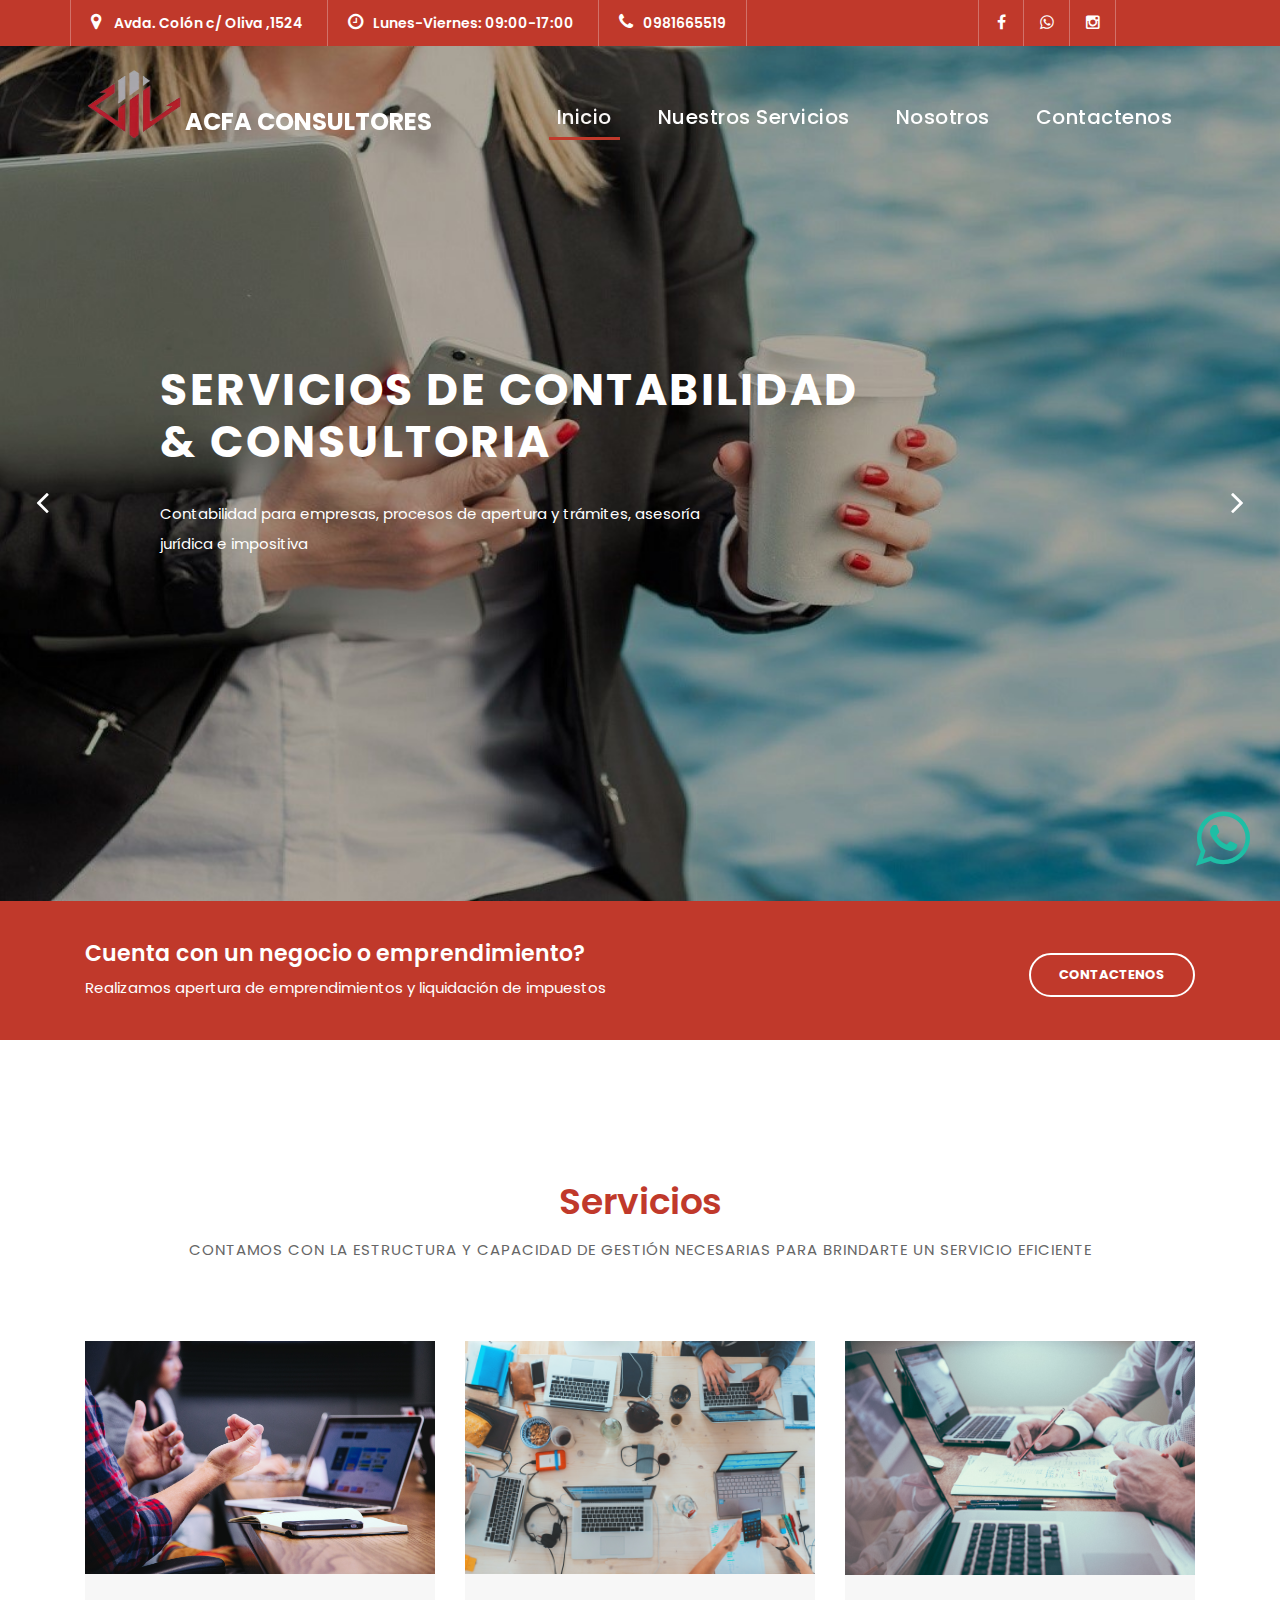
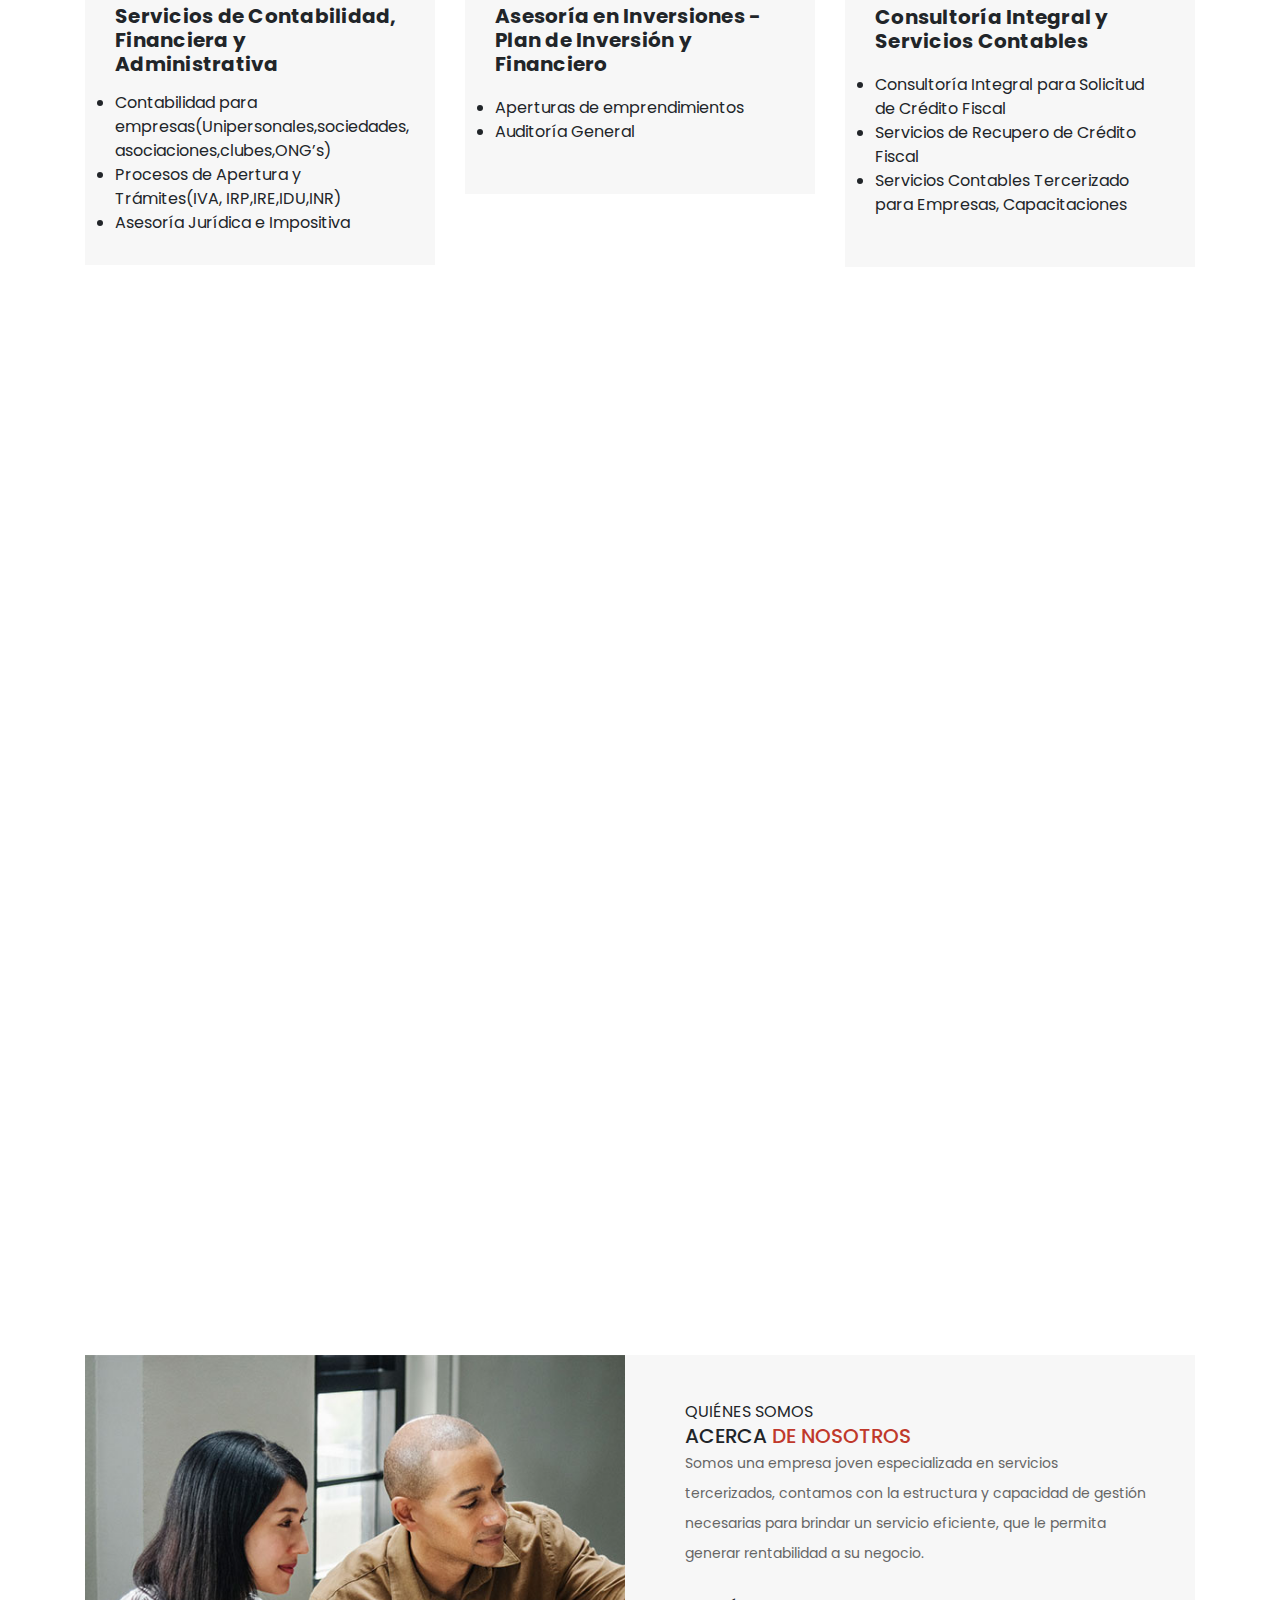
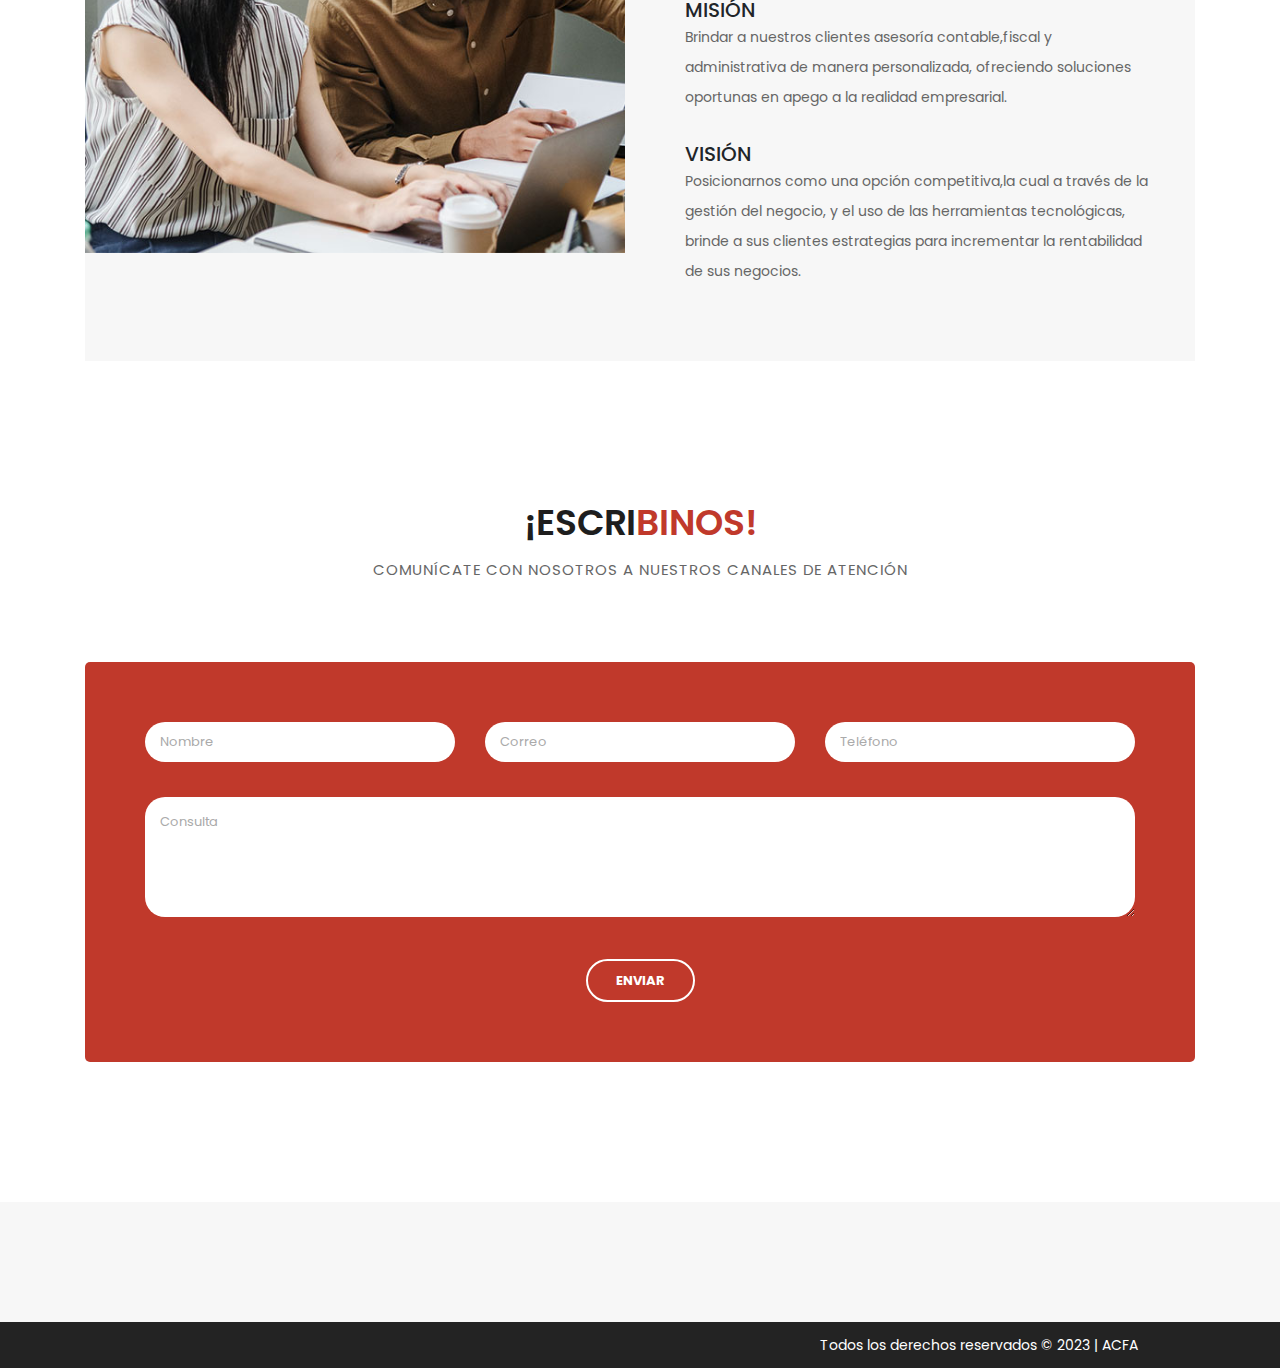
<file: index.html>
<!DOCTYPE html>
<html lang="en">

  <head>

    <meta charset="utf-8">
    <meta name="viewport" content="width=device-width, initial-scale=1, shrink-to-fit=no">
    <meta name="description" content="">
    <meta name="author" content="TemplateMo">
    <link href="https://fonts.googleapis.com/css?family=Poppins:100,200,300,400,500,600,700,800,900&display=swap" rel="stylesheet">

    <title>ACFA Consultores</title>

    <!-- Bootstrap core CSS -->
    <link href="vendor/bootstrap/css/bootstrap.min.css" rel="stylesheet">

    <!-- Additional CSS Files -->
    <link rel="stylesheet" href="assets/css/fontawesome.css">
    <link rel="stylesheet" href="assets/css/templatemo-finance-business.css">
    <link rel="stylesheet" href="assets/css/owl.css">
<!--

Finance Business TemplateMo

https://templatemo.com/tm-545-finance-business

-->
  </head>

  <body>
    <!-- !-- Messenger Plugin de chat Code -->
    <!-- <div id="fb-root"></div> -->

    <!-- Your Plugin de chat code -->
    <!-- <div id="fb-customer-chat" class="fb-customerchat">
    </div>

    <script>
      var chatbox = document.getElementById('fb-customer-chat');
      chatbox.setAttribute("page_id", "113781714928572");
      chatbox.setAttribute("attribution", "biz_inbox");
    </script>  -->

    <!-- Your SDK code -->
   <!--  <script>
      window.fbAsyncInit = function() {
        FB.init({
          xfbml            : true,
          version          : 'v15.0'
        });
      };

      (function(d, s, id) {
        var js, fjs = d.getElementsByTagName(s)[0];
        if (d.getElementById(id)) return;
        js = d.createElement(s); js.id = id;
        js.src = 'https://connect.facebook.net/es_ES/sdk/xfbml.customerchat.js';
        fjs.parentNode.insertBefore(js, fjs);
      }(document, 'script', 'facebook-jssdk'));
    </script> -->

    <!-- ***** Preloader Start ***** -->
   <!--  <div id="preloader">
        <div class="jumper">
            <div></div>
            <div></div>
            <div></div>
        </div>
    </div>   -->
    <!-- ***** Preloader End ***** -->

    <!-- Header -->
    <div class="sub-header">
      <div class="container">
        <div class="row">
          <div class=>
            <ul class="left-info">
              <li><a href="https://goo.gl/maps/C73hNKPEoaKsH5QG8" target="_blank"><i class="fa fa-map-marker"></i> Avda. Colón c/ Oliva ,1524 </a></li>
              <li><a href="#"><i class="fa fa-clock-o"></i>Lunes-Viernes: 09:00-17:00</a></li>
              <li><a href="#"><i class="fa fa-phone"></i>0981665519</a></li>
              
            </ul>
          </div>
          <div class="col-md-4">
            <ul class="right-icons">
              <li><a href="https://www.facebook.com/acfaconsultorespy"><i class="fa fa-facebook"></i></a></li>
              <li><a href="https://wa.link/le7ey8"><i class="fa fa-whatsapp"></i></a></li>
              <li><a href="https://www.instagram.com/acfaconsultorespy/"><i class="fa fa-instagram"></i></a></li>
              <!-- <li><a href="#"><i class="fa fa-behance"></i></a></li> -->
            </ul>
          </div>
        </div>
      </div>
    </div>

    <header class="">
      <nav class="navbar navbar-expand-lg">
        <div class="container">
          <div id="logo"><img src="img/logo_1_trasn.jpg" alt="ACFA"></div>
          <a class="navbar-brand" href="index.html">
            <h2>ACFA Consultores</h2></a>
          <button class="navbar-toggler" type="button" data-toggle="collapse" data-target="#navbarResponsive" aria-controls="navbarResponsive" aria-expanded="false" aria-label="Toggle navigation">
            <span class="navbar-toggler-icon"></span>
          </button>
          <div class="collapse navbar-collapse" id="navbarResponsive">
            <ul class="navbar-nav ml-auto">
              <li class="nav-item">
                <a class="nav-link current" href="#top"><h5>Inicio</h5>
                  <span class="sr-only">(current)</span>
                </a>
              </li>
              <li class="nav-item">
                <a class="nav-link" href="#services"><h5>Nuestros Servicios</h5></a>
              </li>
              <li class="nav-item">
                <a class="nav-link" href="#about"><h5>Nosotros</h5></a>
              </li>              
              <li class="nav-item">
                <a class="nav-link" href="#contactus"><h5>Contactenos</h5></a>
              </li>
              <!-- <li class="nav-item">
                <a class="nav-link external" href="index.html">Multi-page</a>
              </li> -->
            </ul>
          </div>
        </div>
      </nav>
    </header>

    <!-- Page Content -->
    <!-- Banner Starts Here -->
    <div class="main-banner header-text" id="top">
        <div class="Modern-Slider">
          <!-- Item -->
          <div class="item item-1">
            <div class="img-fill">
                <div class="text-content">
                  <h6></h6>
                  <h4>Servicios de Contabilidad<br>&amp; Consultoria</h4>
                  <p>Contabilidad para empresas, procesos de apertura y trámites, asesoría jurídica e impositiva <a href="index.html"></a></p>
                  <!-- <a href="#contactus" class="filled-button">Contactenos</a> -->
                </div>
            </div>
          </div>
          <!-- // Item -->
          <!-- Item -->
          <div class="item item-2">
            <div class="img-fill">
                <div class="text-content">
                  <!-- <h6>Asesoria en Inversiones</h6> -->
                  <h4>Asesoria en<br>Inversiones</h4> 
                  <p>Diseñamos estrategias de inversión  basadas en los objetivos del cliente</p>
                 <!--  <a href="#services" class="filled-button">Nuestros Servicios</a> -->
                </div>
            </div>
          </div>
          <!-- // Item -->
          <!-- Item -->
          <div class="item item-3">
            <div class="img-fill">
                <div class="text-content">
                  <!-- <h6>we have a solid background</h6> -->
                  <h4>Auditoría Impositiva<br>&amp; Externa</h4>
                  <p>Contamos con la estructura y capacidad de gestión necesarias para brindar un servicio eficiente en materia impositiva.</p>
                  <!-- <a href="#about" class="filled-button">learn more</a> -->
                </div>
            </div>
          </div>
          <!-- // Item -->
        </div>
    </div>
    <!-- Banner Ends Here -->

    <div class="request-form">
      <div class="container">
        <div class="row">
          <div class="col-md-8">
            <h4>Cuenta con un negocio o emprendimiento?</h4>
            <span>Realizamos apertura de emprendimientos y liquidación de impuestos</span>
          </div>
          <div class="col-md-4">
            <a href="#contactus" class="border-button">Contactenos</a>
            
          </div>
        </div>
      </div>
    </div>

    <div class="services" id="services">
      <div class="container">
        <div class="row">
          <div class="col-md-12">
            <div class="section-heading">
              <h2> <em>Servicios</em></h2>
              <span>Contamos con la estructura y capacidad de gestión necesarias para brindarte un servicio eficiente </span>
            </div>
          </div>
          <div class="col-md-4">
            <div class="service-item">
              <img src="assets/images/service_01.jpg" alt="">
              <div class="down-content">
                <h4>Servicios de Contabilidad, Financiera y Administrativa</h4>
                
                  <ul>
                    <li type="disc">
                      Contabilidad para empresas(Unipersonales,sociedades,
                      asociaciones,clubes,ONG’s)
                    </li>
                    <li type="disc">
                      Procesos de Apertura y Trámites(IVA, IRP,IRE,IDU,INR)
                    </li>
                    <li type="disc">
                      Asesoría Jurídica e Impositiva
                    </li>
                  </ul>
                
               <!--  <a href="" class="filled-button">Read More</a> -->
              </div>
            </div>
          </div>
          <div class="col-md-4">
            <div class="service-item">
              <img src="assets/images/service_02.jpg" alt="">
              <div class="down-content">
                <h4>Asesoría en Inversiones - Plan de Inversión y Financiero</h4>
                <p>
                  <ul>
                    <li type="disc">
                      Aperturas de emprendimientos
                    </li>
                    <li type="disc">
                      Auditoría General
                    </li>
                  </ul>

                </p>
                <!-- <a href="" class="filled-button">Read More</a> -->
              </div>
            </div>
          </div>
          <div class="col-md-4">
            <div class="service-item">
              <img src="assets/images/service_03.jpg" alt="">
              <div class="down-content">
                <h4>Consultoría Integral  y Servicios Contables</h4>
                <p>
                  <ul>
                    <li type="disc">
                     Consultoría Integral para Solicitud de Crédito Fiscal
                    </li>
                    <li type="disc">
                      Servicios de Recupero de Crédito Fiscal
                    </li>
                    <li type="disc">
                      Servicios Contables Tercerizado para Empresas, Capacitaciones
                    </li>
                  </ul>
                </p>
                <!-- <a href="" class="filled-button">Read More</a> -->
              </div>
            </div>
          </div>
        </div>
      </div>
    </div>

    <div class="fun-facts">
      <div class="container">
        <div class="row" style="align-content: center;">
          <h2>Servicios Contables</h2>
        </div>
        <div class="row">
          <div class="col-md-6">
            <p>- Aperturnas de RUC.</p>
            <p>- Declaración de impuestos de manera rápida.</p>
            <p>- Registración de Libro de Compras y Ventas IVA.</p>
            <p>- Preparación y presentación mensual de DDJJ de IVA.</p>
            <p>- Preparación y presentación mensual de DDJJ Informativas (Hechauka).</p>
            <p>- Registración de Libros Diario, Inventario y Mayor.</p>

          </div>
          <div class="col-md-6">
            <p>- Liquidación y presentación anual de la DDJJ del IVA, IRP,IRE.</p>
            <p>- Preparación y presentación anual de los Estados.</p>
            <p>- Financieros y sus Anexos (Resol.49/14).</p>
            <p>- Presentación de Balances Provisorios de forma trimestral.</p>
            <p>- Firma de los Estados Financieros.</p>
            <p>- Todos nuestros servicios contables son proveídos con puntualidad y regularidad bajo los más estrictos estándares de control.</p>
          </div>
        </div>
      </div>
    </div>

    <div class="more-info" id="about">
      <div class="container">
        <div class="row">
          <div class="col-md-12">
            <div class="more-info-content">
              <div class="row">
                <div class="col-md-6">
                  <div class="left-image">
                    <img src="assets/images/more-info.jpg" alt="">
                  </div>
                </div>
                <div class="col-md-6 align-self-center">
                  <div class="right-content">
                    <div class="content-wrapper">    
                    <div>   
                      <h7>QUIÉNES SOMOS</h7>
                      <h5>ACERCA <em>DE NOSOTROS</em></h5>
                      <p>Somos una empresa joven especializada en servicios tercerizados, contamos con la estructura y capacidad de gestión necesarias para brindar un servicio eficiente, que le permita generar rentabilidad a su negocio.</p>
                      <!-- <a href="#" class="filled-button">Read More</a> -->
                    </div>
                    <div>
                      <h5>MISIÓN</h5>
                      <P>Brindar a nuestros clientes asesoría contable,fiscal y administrativa de manera personalizada, ofreciendo soluciones oportunas en apego a la realidad empresarial.</P>
                    </div>
                    <div>
                      <h5>VISIÓN</h5>
                      <P>Posicionarnos como una opción competitiva,la cual a través de la gestión del negocio, y el uso de las herramientas tecnológicas, brinde a sus clientes estrategias para incrementar la rentabilidad de sus negocios.</P>
                    </div>         
                  </div>
                  </div>
                </div>
              </div>
            </div>
          </div>
        </div>
      </div>
    </div>

  <!--  <div class="testimonials">
      <div class="container">
        <div class="row">
          <div class="col-md-12">
            <div class="section-heading">
              <h2>What they say <em>about us</em></h2>
              <span>testimonials from our greatest clients</span>
            </div>
          </div>
          <div class="col-md-12">
            <div class="owl-testimonials owl-carousel">
              
              <div class="testimonial-item">
                <div class="inner-content">
                  <h4>George Walker</h4>
                  <span>Chief Financial Analyst</span>
                  <p>"Nulla ullamcorper, ipsum vel condimentum congue, mi odio vehicula tellus, sit amet malesuada justo sem sit amet quam. Pellentesque in sagittis lacus."</p>
                </div>
                <img src="http://placehold.it/60x60" alt="">
              </div>
              
              <div class="testimonial-item">
                <div class="inner-content">
                  <h4>John Smith</h4>
                  <span>Market Specialist</span>
                  <p>"In eget leo ante. Sed nibh leo, laoreet accumsan euismod quis, scelerisque a nunc. Mauris accumsan, arcu id ornare malesuada, est nulla luctus nisi."</p>
                </div>
                <img src="http://placehold.it/60x60" alt="">
              </div>
              
              <div class="testimonial-item">
                <div class="inner-content">
                  <h4>David Wood</h4>
                  <span>Chief Accountant</span>
                  <p>"Ut ultricies maximus turpis, in sollicitudin ligula posuere vel. Donec finibus maximus neque, vitae egestas quam imperdiet nec. Proin nec mauris eu tortor consectetur tristique."</p>
                </div>
                <img src="http://placehold.it/60x60" alt="">
              </div>
              
              <div class="testimonial-item">
                <div class="inner-content">
                  <h4>Andrew Boom</h4>
                  <span>Marketing Head</span>
                  <p>"Curabitur sollicitudin, tortor at suscipit volutpat, nisi arcu aliquet dui, vitae semper sem turpis quis libero. Quisque vulputate lacinia nisl ac lobortis."</p>
                </div>
                <img src="http://placehold.it/60x60" alt="">
              </div>
              
            </div>
          </div>
        </div>
      </div>
    </div>-->

    <div class="callback-form" id="contactus">
      <div class="container">
        <div class="row">
          <div class="col-md-12">
            <div class="section-heading">
              <h2>¡ESCRI<em>BINOS!</em></h2>
              <span>Comunícate con nosotros a nuestros canales de atención</span>
            </div>
          </div>
          <div class="col-md-12">
            <div class="contact-form">
              <form id="contact" action="https://formsubmit.co/acfaconsultora@gmail.com" method="POST" >
                <div class="row">
                  <div class="col-lg-4 col-md-12 col-sm-12">
                    <fieldset>
                      <input name="name"  type="text" class="form-control" id="name" placeholder="Nombre" required="">
                    </fieldset>
                  </div>
                  <div class="col-lg-4 col-md-12 col-sm-12">
                    <fieldset>
                      <input name="email" type="text" class="form-control" id="email" pattern="[^ @]*@[^ @]*" placeholder="Correo" required="">
                    </fieldset>
                  </div>
                  <div class="col-lg-4 col-md-12 col-sm-12">
                    <fieldset>
                      <input name="phone" type="phone" class="form-control" id="phone" placeholder="Teléfono" required="">
                    </fieldset>
                  </div>
                  <div class="col-lg-12">
                    <fieldset>
                      <textarea name="message" rows="6" class="form-control" id="message" placeholder="Consulta" required=""></textarea>
                    </fieldset>
                  </div>
                  <div class="col-lg-12">
                    <fieldset>
                      <button type="submit" id="form-submit" class="border-button">ENVIAR</button>
                    </fieldset>
                  </div>
                </div>
              </form>
            </div>
          </div>
        </div>
      </div>
    </div>

    <div class="partners">
       <!-- <div class="container">
        <div class="row">
          <div class="col-md-12">
            <div class="owl-partners owl-carousel">
            
              <div class="partner-item">
                <img src="assets/images/client-01.png" title="1" alt="1">
              </div>
              
              <div class="partner-item">
                <img src="assets/images/client-01.png" title="2" alt="2">
              </div>
              
              <div class="partner-item">
                <img src="assets/images/client-01.png" title="3" alt="3">
              </div>
              
              <div class="partner-item">
                <img src="assets/images/client-01.png" title="4" alt="4">
              </div>
              
              <div class="partner-item">
                <img src="assets/images/client-01.png" title="5" alt="5">
              </div>
              
            </div>
          </div>
        </div>
      </div>-->
    </div>

   <a id="app-whatsapp" target="_blank" href="https://api.whatsapp.com/send?phone=595981665519&amp;text=¡Hola ACFA!&nbsp;Me gustaría saber más de&nbsp;los servicios&nbsp;que ofrecen.">
      <i class="fa fa-whatsapp"></i>
    </a> 

   <!--  <a id="app-messenger" target="_blank" href="https://www.facebook.com/profile.php?id=100089053637667">
      <i class="fa fa-facebook"></i>
    </a>  
    <script src="https://apps.elfsight.com/p/platform.js" defer></script>
    <div class="elfsight-app-bad6d209-56a4-49f5-abc4-73b6e19af185"></div>-->

    <!-- Footer Starts Here -->
     <footer>
      <div class="container">
        <div class="row"> 
          
          <!-- <div class="footer-item last-item">
            <ul class="social-icons">
              <li><a rel="nofollow" href="https://www.facebook.com/acfaconsultorespy" target="_blank"><i class="fa fa-facebook"></i></a></li>
              <li><a href="https://wa.link/jd1eo9"><i class="fa fa-whatsapp"></i></a></li>
              <li><a href="https://www.instagram.com/acfaconsultorespy/"><i class="fa fa-instagram"></i></a></li>
              <li><a href="#"><i class="fa fa-behance"></i></a></li> 
            </ul>   
          </div> -->

          <div class="footer-item last-item copidesc">
              <p>Todos los derechos reservados © 2023 | ACFA </p>
          </div>

        </div> 
      </div>
    </footer> 
 <!--    
    <div class="sub-footer">
      <div class="container">
        <div class="row">
          <div class="col-md-6 footer-item">
            <p>Copyright &copy; 2022 Ruth Vargas.
            
           <!--  - Design: <a rel="nofollow noopener" href="https://templatemo.com" target="_blank">TemplateMo</a><br>
            Distributed By: <a rel="nofollow noopener" href="https://themewagon.com" target="_blank">ThemeWagon</a> -->
          </p>
          </div>
        </div>
      </div>
    </div>  

    <!-- Bootstrap core JavaScript -->
    <script src="vendor/jquery/jquery.min.js"></script>
    <script src="vendor/bootstrap/js/bootstrap.bundle.min.js"></script>

    <!-- Additional Scripts -->
    <script src="assets/js/jquery.singlePageNav.min.js"></script>
    <script src="assets/js/custom.js"></script>
    <script src="assets/js/owl.js"></script>
    <script src="assets/js/slick.js"></script>
    <script src="assets/js/accordions.js"></script>
    <script>
      $(function() {
        // Single Page Nav
        $('#navbarResponsive').singlePageNav({
          'offset': 100,
          'filter': ':not(.external)'
        });

        // On mobile, close the menu after nav-link click
        $('#navbarResponsive .navbar-nav .nav-item .nav-link').click(function(){
          $('#navbarResponsive').removeClass('show');
        });
      });
    </script>

    <script language = "text/Javascript"> 
      cleared[0] = cleared[1] = cleared[2] = 0; //set a cleared flag for each field
      function clearField(t){                   //declaring the array outside of the
      if(! cleared[t.id]){                      // function makes it static and global
          cleared[t.id] = 1;  // you could use true and false, but that's more typing
          t.value='';         // with more chance of typos
          t.style.color='#fff';
          }
      }
    </script>

  </body>
</html>
</file>
<file: assets/css/templatemo-finance-business.css>
/* 

TemplateMo - Finance Business

https://templatemo.com/tm-545-finance-business

*/
#logo img{
 height: 100px;
 width: 100px;
 padding-bottom:25px;
}

body {
  font-family: 'Poppins', sans-serif;
  overflow-x: hidden;
  text-rendering: optimizeLegibility;
  -webkit-font-smoothing: antialiased;
  -moz-osx-font-smoothing: grayscale;
}
p {
	margin-bottom: 0px;
	font-size: 14px;
	color: #666666;
	line-height: 30px;
}
a {
	text-decoration: none!important;
}
ul {
	padding: 0;
	margin: 0;
	list-style: none;
}

h1,h2,h3,h4,h5,h6 {
	margin: 0px;
}

a.filled-button {
	background-color:  #C0392B ;
	color: #fff;
	font-size: 13px;
	text-transform: uppercase;
	font-weight: 700;
	padding: 12px 30px;
	border-radius: 30px;
	display: inline-block;
	transition: all 0.3s;
}

a.filled-button:hover {
	background-color: #fff;
	color: #C0392B ;
}

a.border-button {
	background-color: transparent;
	color: #fff;
	border: 2px solid #fff;
	font-size: 13px;
	text-transform: uppercase;
	font-weight: 700;
	padding: 10px 28px;
	border-radius: 30px;
	display: inline-block;
	transition: all 0.3s;
}

a.border-button:hover {
	background-color: #fff;
	color: #C0392B ;
}

.section-heading {
	text-align: center;
	margin-bottom: 80px;
}

.section-heading h2 {
	font-size: 36px;
	font-weight: 600;
	color: #1e1e1e;
}

.section-heading em {
	font-style: normal;
	color: #C0392B ;
}

.section-heading span {
	display: block;
	margin-top: 15px;
	text-transform: uppercase;
	font-size: 15px;
	color: #666;
	letter-spacing: 1px;
}

#preloader {
  overflow: hidden;
  background: #C0392B ;
  left: 0;
  right: 0;
  top: 0;
  bottom: 0;
  position: fixed;
  z-index: 9999999;
  color: #fff;
}

#preloader .jumper {
  left: 0;
  top: 0;
  right: 0;
  bottom: 0;
  display: block;
  position: absolute;
  margin: auto;
  width: 50px;
  height: 50px;
}

#preloader .jumper > div {
  background-color: #fff;
  width: 10px;
  height: 10px;
  border-radius: 100%;
  -webkit-animation-fill-mode: both;
  animation-fill-mode: both;
  position: absolute;
  opacity: 0;
  width: 50px;
  height: 50px;
  -webkit-animation: jumper 1s 0s linear infinite;
  animation: jumper 1s 0s linear infinite;
}

#preloader .jumper > div:nth-child(2) {
  -webkit-animation-delay: 0.33333s;
  animation-delay: 0.33333s;
}

#preloader .jumper > div:nth-child(3) {
  -webkit-animation-delay: 0.66666s;
  animation-delay: 0.66666s;
}

@-webkit-keyframes jumper {
  0% {
    opacity: 0;
    -webkit-transform: scale(0);
    transform: scale(0);
  }
  5% {
    opacity: 1;
  }
  100% {
    -webkit-transform: scale(1);
    transform: scale(1);
    opacity: 0;
  }
}

@keyframes jumper {
  0% {
    opacity: 0;
    -webkit-transform: scale(0);
    transform: scale(0);
  }
  5% {
    opacity: 1;
  }
  100% {
    opacity: 0;
  }
}

/* Sub Header Style */

.sub-header {
	background-color: #C0392B ;
	height: 46px;
	line-height: 46px;
}

.sub-header ul li {
	display: inline-block;
}

.sub-header ul.left-info li {
	border-left: 1px solid rgba(250,250,250,0.3);
	padding: 0px 20px;
}

.sub-header ul.left-info li:last-child {
	border-right: 1px solid rgba(250,250,250,0.3);
}

.sub-header ul.left-info li i {
	margin-right: 10px;
	font-size: 18px;
}

.sub-header ul.left-info li a {
	color: #fff;
	font-size: 14px;
	font-weight: 600;
}

.sub-header ul.right-icons {
	float: right;
}

.sub-header ul.right-icons li {
	margin-right: -4px;
	width: 46px;
	display: inline-block;
	text-align: center;
	border-right: 1px solid rgba(250,250,250,0.3);
}

.sub-header ul.right-icons li:first-child {
	border-left: 1px solid rgba(250,250,250,0.3);
}

.sub-header ul.right-icons li a {
	color: #fff;
	transition: all 0.3s;
}

.sub-header ul.right-icons li a:hover {
	opacity: 0.75;
}



/* Header Style */
header {
	position: absolute;
	z-index: 99999;
	width: 100%;
	background-color: transparent!important;
	height: 80px;
	-webkit-transition: all 0.3s ease-in-out 0s;
    -moz-transition: all 0.3s ease-in-out 0s;
    -o-transition: all 0.3s ease-in-out 0s;
    transition: all 0.3s ease-in-out 0s;
}
header .navbar {
	padding: 20px 0px;
}
.background-header .navbar {
	padding: 10px 0px;
}
.background-header {
	top: 0;
	position: fixed;
	background-color: #fff!important;
	box-shadow: 0px 1px 10px rgba(0,0,0,0.1);
}
.background-header .navbar-brand h2 {
	color: #C0392B !important;
}
.background-header .navbar-nav a.nav-link {
	color: #1e1e1e!important;
}
.background-header .navbar-nav .nav-link:hover,
.background-header .navbar-nav .active>.nav-link,
.background-header .navbar-nav .nav-link.current,
.background-header .navbar-nav .nav-link.show,
.background-header .navbar-nav .show>.nav-link {
	color: #C0392B !important;
}
.navbar .navbar-brand {
	float: 	left;
	margin-top: 12px;
	outline: none;
}
.navbar .navbar-brand h2 {
	color: #fff;
	text-transform: uppercase;
	font-size: 24px;
	font-weight: 700;
	-webkit-transition: all .3s ease 0s;
    -moz-transition: all .3s ease 0s;
    -o-transition: all .3s ease 0s;
    transition: all .3s ease 0s;
}
.navbar .navbar-brand h2 em {
	font-style: normal;
	font-size: 16px;
}
#navbarResponsive {
	z-index: 999;
}
.navbar-collapse {
	text-align: center;
}
.navbar .navbar-nav .nav-item {
	margin: 0px 15px;
}
.navbar .navbar-nav a.nav-link {
	text-transform: capitalize;
	font-size: 15px;
	font-weight: 300;
	letter-spacing: 0.5px;
	color: #fff;
	transition: all 0.5s;
	margin-top: 5px;
}
.navbar .navbar-nav .nav-link:hover,
.navbar .navbar-nav .active>.nav-link,
.navbar .navbar-nav .nav-link.current,
.navbar .navbar-nav .nav-link.show,
.navbar .navbar-nav .show>.nav-link {
	color: #faf7f6 ;
	border-bottom: 3px solid #C0392B ;
}
.navbar .navbar-toggler-icon {
	background-image: none;
}
.navbar .navbar-toggler {
	border-color: #fff;
	background-color: #fff;	
	height: 36px;
	outline: none;
	border-radius: 0px;
	position: absolute;
	right: 30px;
	top: 20px;
}
.navbar .navbar-toggler-icon:after {
	content: '\f0c9';
	color: #C0392B ;
	font-size: 18px;
	line-height: 26px;
	font-family: 'FontAwesome';
}



/* Banner Style */

.img-fill{
  width: 100%;
  display: block;
  overflow: hidden;
  position: relative;
  text-align: center;
}

.img-fill img {
  min-height: 100%;
  min-width: 100%;
  position: relative;
  display: inline-block;
  max-width: none;
}

*,
*:before,
*:after {
  -webkit-box-sizing: border-box;
  box-sizing: border-box;
  -webkit-font-smoothing: antialiased;
  -moz-osx-font-smoothing: grayscale;
}

.Grid1k {
  padding: 0 15px;
  max-width: 1200px;
  margin: auto;
}

.blocks-box,
.slick-slider {
  margin: 0;
  padding: 0!important;
}

.slick-slide {
  float: left;
  padding: 0;
}

.Modern-Slider .item .img-fill {
	background-size: cover;
	background-position: center center;
	background-repeat: no-repeat;
	height:95vh;
}

.Modern-Slider .item-1 .img-fill {
	background-image: url(../images/slide_01.jpg);
}

.Modern-Slider .item-2 .img-fill {
	background-image: url(../images/slide_02.jpg);
}

.Modern-Slider .item-3 .img-fill {
	background-image: url(../images/slide_03.jpg);
}

.Modern-Slider .NextArrow{
  position:absolute;
  top:50%;
  right:30px;
  border:0 none;
  background-color: transparent;
  text-align:center;
  font-size: 36px;
  font-family: 'FontAwesome';
  color:#FFF;
  z-index:5;
  outline: none;
  cursor: pointer;
}

.Modern-Slider .NextArrow:before{
  content:'\f105';
}

.Modern-Slider .PrevArrow {
  position:absolute;
  top:50%;
  left:30px;
  border:0 none;
  background-color: transparent;
  text-align:center;
  font-size: 36px;
  font-family: 'FontAwesome';
  color:#FFF;
  z-index:5;
  outline: none;
  cursor: pointer;
}

.Modern-Slider .PrevArrow:before{
  content:'\f104';
}

ul.slick-dots {
  display: none!important;
}

.Modern-Slider .text-content {
	text-align: left;
  	width: 75%;
  	position: absolute;
  	top: 50%;
  	left: 50%;
  	transform: translate(-50%, -50%);
}

.Modern-Slider .item h6 {
  margin-bottom: 15px;
  font-size: 22px;
  text-transform: uppercase;
  font-weight: 700;
  letter-spacing: 1px;
  color:#C0392B ;
  animation:fadeOutRight 1s both;
}

.Modern-Slider .item h4 {
  margin-bottom: 30px;
  text-transform: uppercase;
  font-size: 44px;
  font-weight: 700;
  letter-spacing: 2.5px;
  color:#FFF;
  overflow:hidden;
  animation:fadeOutLeft 1s both;
}

.Modern-Slider .item p {
	max-width: 570px;
	color: #fff;
	font-size: 15px;
	font-weight: 400;
	line-height: 30px;
	margin-bottom: 40px;
}

.Modern-Slider .item a {
  margin: 0 5px;
}

.Modern-Slider .item.slick-active h6{
  animation:fadeInDown 1s both 1s;
}

.Modern-Slider .item.slick-active h4{
  animation:fadeInLeft 1s both 1.5s;
}

.Modern-Slider .item.slick-active{
  animation:Slick-FastSwipeIn 1s both;
}

.Modern-Slider .buttons {
  position: relative;
}

.Modern-Slider {background:#000;}


/* ==== Slick Slider Css Ruls === */
.slick-slider{position:relative;display:block;-webkit-user-select:none;-moz-user-select:none;-ms-user-select:none;user-select:none;-webkit-touch-callout:none;-khtml-user-select:none;-ms-touch-action:pan-y;touch-action:pan-y;-webkit-tap-highlight-color:transparent}
.slick-list{position:relative;display:block;overflow:hidden;margin:0;padding:0}
.slick-list:focus{outline:none}.slick-list.dragging{cursor:hand}
.slick-slider .slick-track,.slick-slider .slick-list{-webkit-transform:translate3d(0,0,0);-ms-transform:translate3d(0,0,0);transform:translate3d(0,0,0)}
.slick-track{position:relative;top:0;left:0;display:block}
.slick-track:before,.slick-track:after{display:table;content:''}.slick-track:after{clear:both}
.slick-loading .slick-track{visibility:hidden}
.slick-slide{display:none;float:left /* If RTL Make This Right */ ;height:100%;min-height:1px}
.slick-slide.dragging img{pointer-events:none}
.slick-initialized .slick-slide{display:block}
.slick-loading .slick-slide{visibility:hidden}
.slick-vertical .slick-slide{display:block;height:auto;border:1px solid transparent}




/* Request Form */

.request-form {
	background-color: #C0392B ;
	padding: 40px 0px;
	color: #fff;
}

.request-form h4 {
	font-size: 22px;
	font-weight: 600;
}

.request-form span {
	font-size: 15px;
	font-weight: 400;
	display: inline-block;
	margin-top: 10px;
}

.request-form a.border-button {
	margin-top: 12px;
	float: right;
}




/* Services */

.services {
	margin-top: 140px;
}

.service-item img {
	width: 100%;
	overflow: hidden;
}

.service-item .down-content {
	background-color: #f7f7f7;
	padding: 30px;
}

.service-item .down-content h4 {
	font-size: 20px;
	font-weight: 700;
	letter-spacing: 0.25px;
	margin-bottom: 15px;
}

.service-item .down-content p {
	margin-bottom: 20px;
}



/* Fun Facts */

.fun-facts {
	margin-top: 140px;
	background-image: url(../images/fun-facts-bg.jpg);
	background-position: center center;
	background-repeat: no-repeat;
	background-size: cover;
	background-attachment: fixed;
	padding: 140px 0px;
	color: #fff;
}

.fun-facts span {
	text-transform: uppercase;
	font-size: 15px;
	color: #fff;
	letter-spacing: 1px;
	margin-bottom: 10px;
	display: block;
}

.fun-facts h2 {
	font-size: 36px;
	font-weight: 600;
	margin-bottom: 35px;
}

.fun-facts em {
	font-style: normal;
	color: #C0392B ;
}

.fun-facts p {
	color: #fff;
	margin-bottom: 40px;
}

.fun-facts .left-content {
	margin-right: 45px;
}

.count-area-content {
	text-align: center;
	background-color: rgba(250,250,250,0.1);
	padding: 25px 30px 35px 30px;
	margin: 15px 0px;
}

.count-digit {
    margin: 5px 0px;
    color: #C0392B ;
    font-weight: 700;
    font-size: 36px;
}
.count-title {
    font-size: 20px;
    font-weight: 600;
    color: #fff;
    letter-spacing: 0.5px;
}



/* More Info */

.more-info {
	margin-top: 140px;
}

.more-info .left-image img {
	width: 100%;
	overflow: hidden;
}

.more-info .more-info-content {
	background-color: #f7f7f7;
}

.about-info .more-info-content {
	background-color: transparent;
}

.about-info .right-content {
	padding: 0px!important;
	margin-right: 30px;
}

.more-info .right-content {
	padding: 45px 45px 45px 30px;
}

.more-info .right-content span {
	text-transform: uppercase;
	font-size: 15px;
	color: #666;
	letter-spacing: 1px;
	margin-bottom: 10px;
	display: block;
}

.more-info .right-content h2 {
	font-size: 36px;
	font-weight: 600;
	margin-bottom: 35px;
}

.more-info .right-content em {
	font-style: normal;
	color: #C0392B ;
}

.more-info .right-content p {
	margin-bottom: 30px;
}


/* Testimonials Style */

.about-testimonials {
	margin-top: 0px!important;
}

.testimonials {
	margin-top: 140px;
	background-color: #f7f7f7;
	padding: 140px 0px;
}
.testimonial-item .inner-content {
	text-align: center;
	background-color: #fff;	
	padding: 30px;
	border-radius: 5px;
}
.testimonial-item p {
	font-size: 14px;
	font-weight: 400;
}
.testimonial-item h4 {
	font-size: 19px;
	font-weight: 700;
	color: #1e1e1e;
	letter-spacing: 0.5px;
	margin-bottom: 0px;
}
.testimonial-item span {
	display: inline-block;
	margin-top: 8px;
	font-weight: 600;
	font-size: 14px;
	color: #C0392B ;
}
.testimonial-item img {
	max-width: 60px;
	border-radius: 50%;
	margin: 25px auto 0px auto;
}




/* Call Back Style */

.callback-services {
	border-top: 1px solid #eee;
	padding-top: 140px;
}

.contact-us {
	background-color: #f7f7f7;
	padding: 140px 0px;
}

.contact-us .contact-form {
	background-color: transparent!important;
	padding: 0!important;
}

.callback-form {
	margin-top: 140px;
}

.callback-form .contact-form {
	background-color: #C0392B ;
	padding: 60px;
	border-radius: 5px;
	text-align: center;
}

.callback-form .contact-form input {
	border-radius: 20px;
	height: 40px;
	line-height: 40px;
	display: inline-block;
	padding: 0px 15px;
	color: #6a6a6a;
	font-size: 13px;
	text-transform: none;
	box-shadow: none;
	border: none;
	margin-bottom: 35px;
}

.callback-form .contact-form input:focus {
	outline: none;
	box-shadow: none;
	border: none;
}

.callback-form .contact-form textarea {
	border-radius: 20px;
	height: 120px;
	max-height: 200px;
	min-height: 120px;
	display: inline-block;
	padding: 15px;
	color: #6a6a6a;
	font-size: 13px;
	text-transform: none;
	box-shadow: none;
	border: none;
	margin-bottom: 35px;
}

.callback-form .contact-form textarea:focus {
	outline: none;
	box-shadow: none;
	border: none;
}

.callback-form .contact-form ::-webkit-input-placeholder { /* Edge */
  color: #aaa;
}
.callback-form .contact-form :-ms-input-placeholder { /* Internet Explorer 10-11 */
  color: #aaa;
}
.callback-form .contact-form ::placeholder {
  color: #aaa;
}

.callback-form .contact-form button.border-button {
	background-color: transparent;
	color: #fff;
	border: 2px solid #fff;
	font-size: 13px;
	text-transform: uppercase;
	font-weight: 700;
	padding: 10px 28px;
	border-radius: 30px;
	display: inline-block;
	transition: all 0.3s;
	outline: none;
	box-shadow: none;
	text-shadow: none;
	cursor: pointer;
}

.callback-form .contact-form button.border-button:hover {
	background-color: #fff;
	color: #C0392B ;
}

.contact-us .contact-form button.filled-button {
	background-color: #C0392B ;
	color: #fff;
	border: none;
	font-size: 13px;
	text-transform: uppercase;
	font-weight: 700;
	padding: 12px 30px;
	border-radius: 30px;
	display: inline-block;
	transition: all 0.3s;
	outline: none;
	box-shadow: none;
	text-shadow: none;
	cursor: pointer;
}

.contact-us .contact-form button.filled-button:hover {
	background-color: #fff;
	color: #C0392B ;
}



/* Partners Style */

.contact-partners {
	margin-top: -8px!important;
}

.partners {
	margin-top: 140px;
	background-color: #f7f7f7;
	padding: 60px 0px;
}

.partners .owl-item {
	text-align: center;
	cursor: pointer;
}

.partners .partner-item img {
	max-width: 156px;
	margin: auto;
}



/* Footer Style */

footer {
	background-color: #232323;
	padding: 8px 0px;
	color: #fff;
}

footer h4 {
	color: #fff;
	font-size: 20px;
	font-weight: 600;
	letter-spacing: 0.25px;
	margin-bottom: 35px;
}
footer p {
	color: #fff;
}

/* footer ul.social-icons {
	margin-top: 25px;
	margin-left: 80px;
} */

footer ul.social-icons li {
	display: inline-block;
	margin-right: 5px;
}

footer ul.social-icons li:last-child {
	margin-right: 0px;
}

footer ul.social-icons li a {
	width: 34px;
	height: 34px;
	display: inline-block;
	line-height: 34px;
	text-align: center;
	background-color: #fff;
	color: #232323;
	border-radius: 50%;
	transition: all 0.3s;
}

footer ul.social-icons li a:hover {
	background-color: #C0392B ;
}

footer ul.menu-list li {
	margin-bottom: 13px;
}

footer ul.menu-list li:last-child {
	margin-bottom: 0px;
}

footer ul.menu-list li a {
	font-size: 14px;
	color: #fff;
	transition: all 0.3s;
}

footer ul.menu-list li a:hover {
	color: #C0392B ;
}

footer .contact-form input {
	border-radius: 20px;
	height: 40px;
	line-height: 40px;
	display: inline-block;
	padding: 0px 15px;
	color: #aaa!important;
	background-color: #343434;
	font-size: 13px;
	text-transform: none;
	box-shadow: none;
	border: none;
	margin-bottom: 15px;
}

footer .contact-form input:focus {
	outline: none;
	box-shadow: none;
	border: none;
	background-color: #343434;
}

footer .contact-form textarea {
	border-radius: 20px;
	height: 120px;
	max-height: 200px;
	min-height: 120px;
	display: inline-block;
	padding: 15px;
	color: #aaa!important;
	background-color: #343434;
	font-size: 13px;
	text-transform: none;
	box-shadow: none;
	border: none;
	margin-bottom: 15px;
}

footer .contact-form textarea:focus {
	outline: none;
	box-shadow: none;
	border: none;
	background-color: #343434;
}

footer .contact-form ::-webkit-input-placeholder { /* Edge */
  color: #aaa;
}
footer .contact-form :-ms-input-placeholder { /* Internet Explorer 10-11 */
  color: #aaa;
}
footer .contact-form ::placeholder {
  color: #aaa;
}

footer .contact-form button.filled-button {
	background-color: transparent;
	color: #fff;
	background-color: #C0392B ;
	border: none;
	font-size: 13px;
	text-transform: uppercase;
	font-weight: 700;
	padding: 12px 30px;
	border-radius: 30px;
	display: inline-block;
	transition: all 0.3s;
	outline: none;
	box-shadow: none;
	text-shadow: none;
	cursor: pointer;
}

footer .contact-form button.filled-button:hover {
	background-color: #fff;
	color: #C0392B ;
}

.copidesc{
	margin-left: 750px;
}


/* Sub-footer Style */

.sub-footer {
	background-color: #343434;
	text-align: center;
	padding: 25px 0px;
}

.sub-footer p {
	color: #fff;
	font-weight: 300;
	letter-spacing: 0.5px;
}

.sub-footer a {
	color: #fff;
}


.page-heading {
	text-align: center;
	background-image: url(../images/page-heading-bg.jpg);
	background-position: center center;
	background-repeat: no-repeat;
	background-size: cover;
	padding: 230px 0px 150px 0px;
	color: #fff;
}

.page-heading h1 {
	text-transform: capitalize;
	font-size: 36px;
	font-weight: 700;
	letter-spacing: 2px;
	margin-bottom: 18px;
}

.page-heading span {
	font-size: 15px;
	text-transform: uppercase;
	letter-spacing: 1px;
	color: #fff;
	display: block;
}


/* team */

.team {
	background-color: #f7f7f7;
	margin-top: 140px;
	margin-bottom: -140px;
	padding: 120px 0px;
}

.team-item img {
	width: 100%;
	overflow: hidden;
}

.team-item .down-content {
	background-color: #fff;
	padding: 30px;
}

.team-item .down-content h4 {
	font-size: 20px;
	font-weight: 700;
	letter-spacing: 0.25px;
	margin-bottom: 10px;
}

.team-item .down-content span {
	color: #C0392B ;
	font-weight: 600;
	font-size: 14px;
	display: block;
	margin-bottom: 15px;
}

.team-item .down-content p {
	margin-bottom: 20px;
}


/* Single Service */

.single-services {
	margin-top: 140px;
}

#tabs ul {
  margin: 0;
  padding: 0;
}
#tabs ul li {
  margin-bottom: 10px;
  display: inline-block;
  width: 100%;
}
#tabs ul li:last-child {
  margin-bottom: 0px;
}
#tabs ul li a {
	text-transform: capitalize;
	width: 100%;
	padding: 30px 30px;
	display: inline-block;
	background-color: #C0392B ;
  	font-size: 20px;
  	color: #121212;
  	letter-spacing: 0.5px;
  	font-weight: 700;
  	transition: all 0.3s;
}
#tabs ul li a i {
	float: right;
	margin-top: 5px;
}
#tabs ul .ui-tabs-active span {
  background: #faf5b2;
  border: #faf5b2;
  line-height: 90px;
  border-bottom: none;
}
#tabs ul .ui-tabs-active a {
  color: #fff;
}
#tabs ul .ui-tabs-active span {
  color: #1e1e1e;
}
.tabs-content {
	margin-left: 30px;
  text-align: left;
  display: inline-block;
  transition: all 0.3s;
}
.tabs-content img {
	max-width: 100%;
	overflow: hidden;
}
.tabs-content h4 {
	font-size: 20px;
	font-weight: 700;
	letter-spacing: 0.25px;
	margin-bottom: 15px;
	margin-top: 30px;
}
.tabs-content p {
  font-size: 14px;
  color: #7a7a7a;
  margin-bottom: 0px;
}



/* Contact Information */

.contact-information {
	margin-top: 140px;
}

.contact-information .contact-item {
	padding: 60px 30px;
	background-color: #f7f7f7;
	text-align: center;
}

.contact-information .contact-item i {
	color: #C0392B ;
	font-size: 48px;
	margin-bottom: 40px;
}

.contact-information .contact-item h4 {
	font-size: 20px;
	font-weight: 700;
	letter-spacing: 0.25px;
	margin-bottom: 15px;
}

.contact-information .contact-item p {
	margin-bottom: 20px;
}

.contact-information .contact-item a {
	font-weight: 600;
	color: #C0392B ;
	font-size: 15px;
}




/* Responsive Style */
@media (max-width: 768px) {
	.sub-header {
		display: none;
	}
	.Modern-Slider .item h6 {
	  margin-bottom: 15px;
	  font-size: 18px;
	}
	.Modern-Slider .item h4 {
	  margin-bottom: 25px;
	  font-size: 28px;
	  line-height: 36px;
	  letter-spacing: 1px;
	}
	.Modern-Slider .item p {
		max-width: 570px;
		line-height: 25px;
		margin-bottom: 30px;
	}
	.Modern-Slider .NextArrow{
	  right:5px;
	}
	.Modern-Slider .PrevArrow {
	  left:5px;
	}
	.request-form {
		text-align: center;
	}
	.request-form a.border-button {
		float: none;
		margin-top: 30px;
	}
	.services .service-item {
		margin-bottom: 30px;
	}
	.fun-facts .left-content {
		margin-right: 0px;
		margin-bottom: 30px;
	}
	.more-info .right-content  {
		padding: 30px;
	}
	footer {
		padding: 80px 0px 20px 0px;
	}
	footer .footer-item {
		border-bottom: 1px solid #343434;
		margin-bottom: 30px;
		padding-bottom: 30px;
	}
	footer .last-item {
		border-bottom: none;
	}
	.about-info .right-content {
		margin-right: 0px;
		margin-bottom: 30px;
	}
	.team .team-item {
		margin-bottom: 30px;
	}
	.tabs-content {
		margin-left: 0px;
		margin-top: 30px;
	}
	.contact-item {
		margin-bottom: 30px;
	}
}

@media (max-width: 992px) {
	.navbar .navbar-brand {
		position: absolute;
		left: 30px;
		top: 10px;
	}
	.navbar .navbar-brand {
		width: auto;
	}
	.navbar:after {
		display: none;
	}
	#navbarResponsive {
	    z-index: 99999;
	    position: absolute;
	    top: 80px;
	    left: 0;
	    width: 100%;
	    text-align: center;
	    background-color: #fff;
	    box-shadow: 0px 10px 10px rgba(0,0,0,0.1);
	}
	.navbar .navbar-nav .nav-item {
		border-bottom: 1px solid #eee;
	}
	.navbar .navbar-nav .nav-item:last-child {
		border-bottom: none;
	}
	.navbar .navbar-nav a.nav-link {
		padding: 15px 0px;
		color: #1e1e1e!important;
	}
	.navbar .navbar-nav .nav-link:hover,
	.navbar .navbar-nav .active>.nav-link,
	.navbar .navbar-nav .nav-link.current,
	.navbar .navbar-nav .nav-link.show,
	.navbar .navbar-nav .show>.nav-link {
		color: #C0392B !important;
		border-bottom: none!important;
	}
	.nav-link current{
		width: 100%;
	}
}

#app-whatsapp{
	position: fixed;
	right: 24px;
	bottom: 25px;
	width: 60px;
	z-index: 1000;
	display: none;
}

#app-whatsapp{
	bottom: 30px;
	display: block;
}

#app-messenger i, #app-whatsapp i{
	font-size: 63px;
}

#app-whatsapp{
	color: #1ebea5;
}

#app-messenger{
	color: #0084ff;
}
</file>
